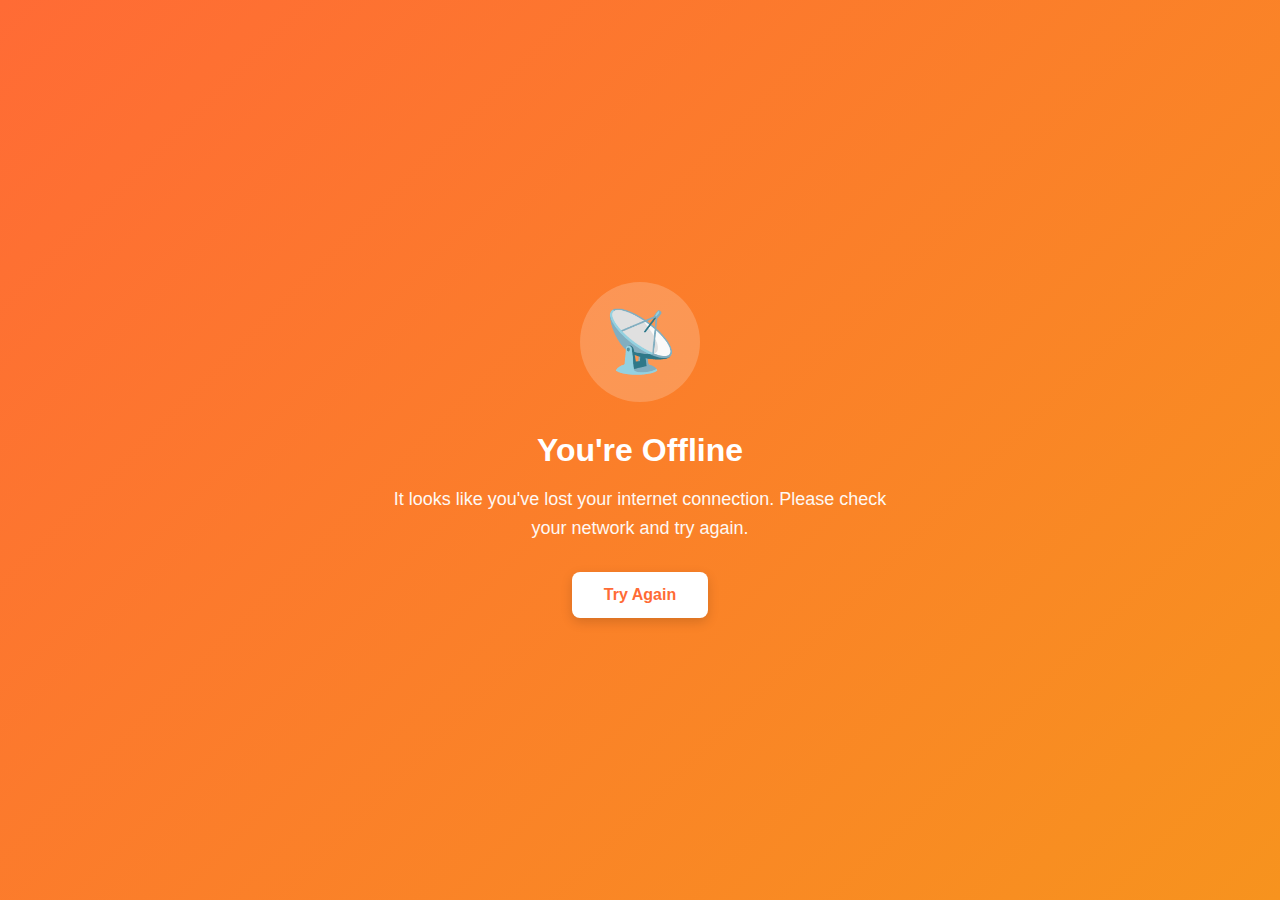
<file: src/frontend/public/offline.html>
<!DOCTYPE html>
<html lang="en">
<head>
    <meta charset="UTF-8">
    <meta name="viewport" content="width=device-width, initial-scale=1.0">
    <title>Offline - Strager</title>
    <style>
        * {
            margin: 0;
            padding: 0;
            box-sizing: border-box;
        }
        body {
            font-family: -apple-system, BlinkMacSystemFont, 'Segoe UI', Roboto, Oxygen, Ubuntu, Cantarell, sans-serif;
            display: flex;
            align-items: center;
            justify-content: center;
            min-height: 100vh;
            background: linear-gradient(135deg, #ff6b35 0%, #f7931e 100%);
            color: white;
            padding: 20px;
        }
        .container {
            text-align: center;
            max-width: 500px;
        }
        .icon {
            width: 120px;
            height: 120px;
            margin: 0 auto 30px;
            background: rgba(255, 255, 255, 0.2);
            border-radius: 50%;
            display: flex;
            align-items: center;
            justify-content: center;
            font-size: 60px;
        }
        h1 {
            font-size: 32px;
            margin-bottom: 16px;
            font-weight: 700;
        }
        p {
            font-size: 18px;
            line-height: 1.6;
            margin-bottom: 30px;
            opacity: 0.95;
        }
        .button {
            display: inline-block;
            padding: 14px 32px;
            background: white;
            color: #ff6b35;
            text-decoration: none;
            border-radius: 8px;
            font-weight: 600;
            font-size: 16px;
            transition: transform 0.2s, box-shadow 0.2s;
            box-shadow: 0 4px 12px rgba(0, 0, 0, 0.15);
        }
        .button:hover {
            transform: translateY(-2px);
            box-shadow: 0 6px 16px rgba(0, 0, 0, 0.2);
        }
        .button:active {
            transform: translateY(0);
        }
    </style>
</head>
<body>
    <div class="container">
        <div class="icon">📡</div>
        <h1>You're Offline</h1>
        <p>It looks like you've lost your internet connection. Please check your network and try again.</p>
        <a href="/" class="button" onclick="window.location.reload(); return false;">Try Again</a>
    </div>
</body>
</html>
</file>
